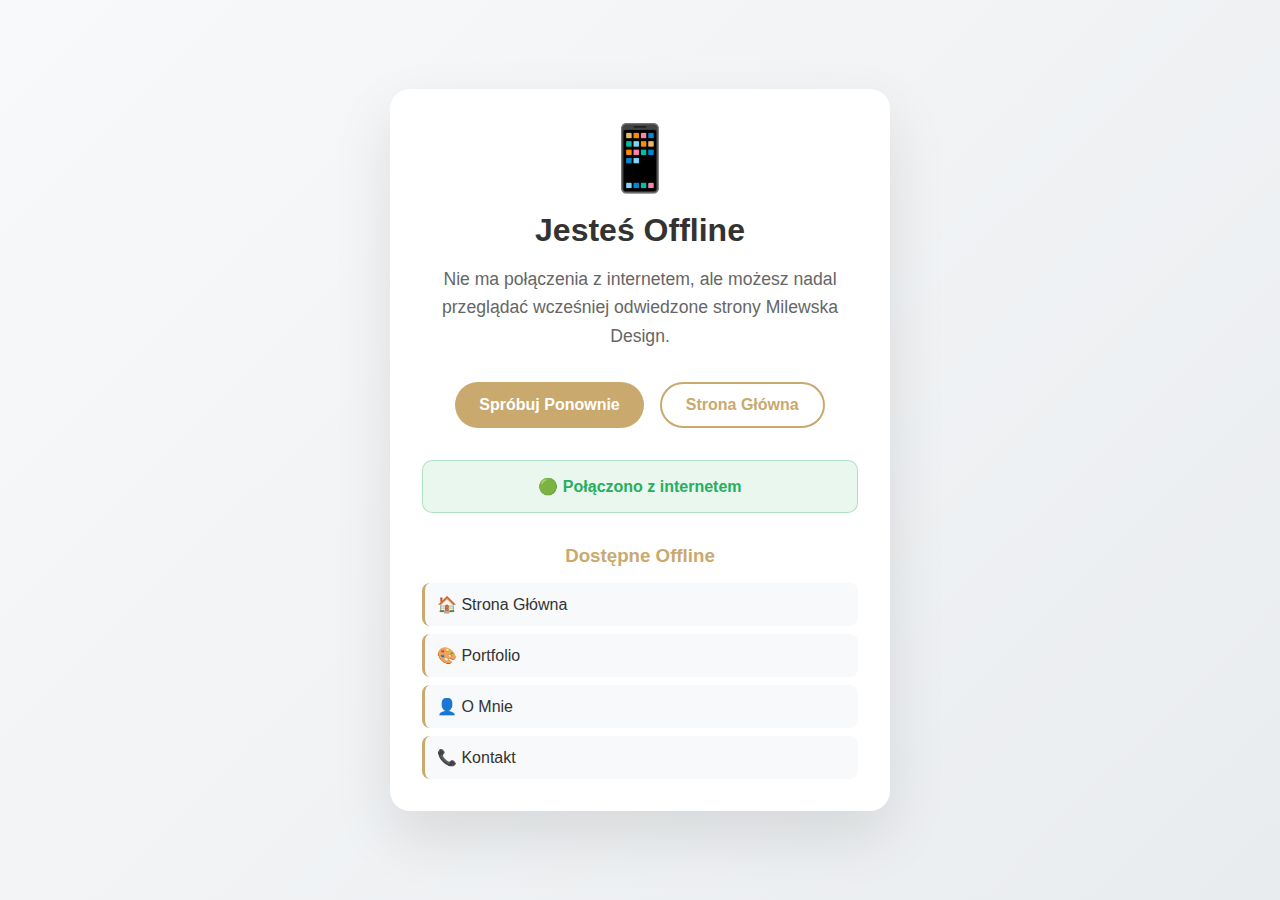
<file: offline.html>
<!DOCTYPE html>
<html lang="pl">
<head>
    <meta charset="UTF-8">
    <meta name="viewport" content="width=device-width, initial-scale=1.0">
    <title>Offline - Milewska Design</title>
    <style>
        * {
            margin: 0;
            padding: 0;
            box-sizing: border-box;
        }

        body {
            font-family: 'Arial', sans-serif;
            background: linear-gradient(135deg, #f8f9fa 0%, #e9ecef 100%);
            min-height: 100vh;
            display: flex;
            align-items: center;
            justify-content: center;
            color: #333;
        }

        .offline-container {
            text-align: center;
            max-width: 500px;
            padding: 2rem;
            background: white;
            border-radius: 20px;
            box-shadow: 0 25px 60px rgba(0, 0, 0, 0.1);
        }

        .offline-icon {
            font-size: 4rem;
            margin-bottom: 1rem;
            color: #c9a96e;
        }

        .offline-title {
            font-size: 2rem;
            color: #333;
            margin-bottom: 1rem;
            font-weight: 600;
        }

        .offline-message {
            font-size: 1.1rem;
            color: #666;
            line-height: 1.6;
            margin-bottom: 2rem;
        }

        .offline-actions {
            display: flex;
            gap: 1rem;
            justify-content: center;
            flex-wrap: wrap;
        }

        .offline-btn {
            padding: 0.75rem 1.5rem;
            background: #c9a96e;
            color: white;
            text-decoration: none;
            border-radius: 25px;
            font-weight: 600;
            transition: all 0.3s ease;
            border: none;
            cursor: pointer;
            font-size: 1rem;
        }

        .offline-btn:hover {
            background: #b8956a;
            transform: translateY(-2px);
            box-shadow: 0 5px 15px rgba(201, 169, 110, 0.3);
        }

        .offline-btn.secondary {
            background: transparent;
            color: #c9a96e;
            border: 2px solid #c9a96e;
        }

        .offline-btn.secondary:hover {
            background: #c9a96e;
            color: white;
        }

        .connection-status {
            margin-top: 2rem;
            padding: 1rem;
            border-radius: 10px;
            font-weight: 600;
            transition: all 0.3s ease;
        }

        .connection-status.offline {
            background: rgba(231, 76, 60, 0.1);
            color: #e74c3c;
            border: 1px solid rgba(231, 76, 60, 0.3);
        }

        .connection-status.online {
            background: rgba(39, 174, 96, 0.1);
            color: #27ae60;
            border: 1px solid rgba(39, 174, 96, 0.3);
        }

        .cached-content {
            margin-top: 2rem;
            text-align: left;
        }

        .cached-content h3 {
            color: #c9a96e;
            margin-bottom: 1rem;
            text-align: center;
        }

        .cached-links {
            list-style: none;
            display: grid;
            gap: 0.5rem;
        }

        .cached-links li {
            background: #f8f9fa;
            padding: 0.75rem;
            border-radius: 8px;
            border-left: 3px solid #c9a96e;
        }

        .cached-links a {
            color: #333;
            text-decoration: none;
            font-weight: 500;
        }

        .cached-links a:hover {
            color: #c9a96e;
        }

        @media (max-width: 600px) {
            .offline-container {
                margin: 1rem;
                padding: 1.5rem;
            }

            .offline-actions {
                flex-direction: column;
                align-items: center;
            }

            .offline-btn {
                width: 100%;
                max-width: 200px;
            }
        }
    </style>
</head>
<body>
    <div class="offline-container">
        <div class="offline-icon">📱</div>
        <h1 class="offline-title">Jesteś Offline</h1>
        <p class="offline-message">
            Nie ma połączenia z internetem, ale możesz nadal przeglądać
            wcześniej odwiedzone strony Milewska Design.
        </p>

        <div class="offline-actions">
            <button class="offline-btn" onclick="window.location.reload()">
                Spróbuj Ponownie
            </button>
            <a href="/" class="offline-btn secondary">
                Strona Główna
            </a>
        </div>

        <div class="connection-status offline" id="connectionStatus">
            🔴 Brak połączenia z internetem
        </div>

        <div class="cached-content">
            <h3>Dostępne Offline</h3>
            <ul class="cached-links">
                <li><a href="/">🏠 Strona Główna</a></li>
                <li><a href="/#portfolio">🎨 Portfolio</a></li>
                <li><a href="/#about">👤 O Mnie</a></li>
                <li><a href="/#contact">📞 Kontakt</a></li>
            </ul>
        </div>
    </div>

    <script>
        // Check connection status
        function updateConnectionStatus() {
            const statusElement = document.getElementById('connectionStatus');

            if (navigator.onLine) {
                statusElement.textContent = '🟢 Połączono z internetem';
                statusElement.className = 'connection-status online';

                // Auto-redirect after 2 seconds if back online
                setTimeout(() => {
                    window.location.href = '/';
                }, 2000);
            } else {
                statusElement.textContent = '🔴 Brak połączenia z internetem';
                statusElement.className = 'connection-status offline';
            }
        }

        // Listen for connection changes
        window.addEventListener('online', updateConnectionStatus);
        window.addEventListener('offline', updateConnectionStatus);

        // Initial check
        updateConnectionStatus();

        // Periodic connection check
        setInterval(updateConnectionStatus, 5000);

        // Add click handlers for cached links
        document.querySelectorAll('.cached-links a').forEach(link => {
            link.addEventListener('click', (e) => {
                // Let the browser handle the navigation
                // The service worker will serve cached content if available
            });
        });
    </script>
</body>
</html>
</file>
